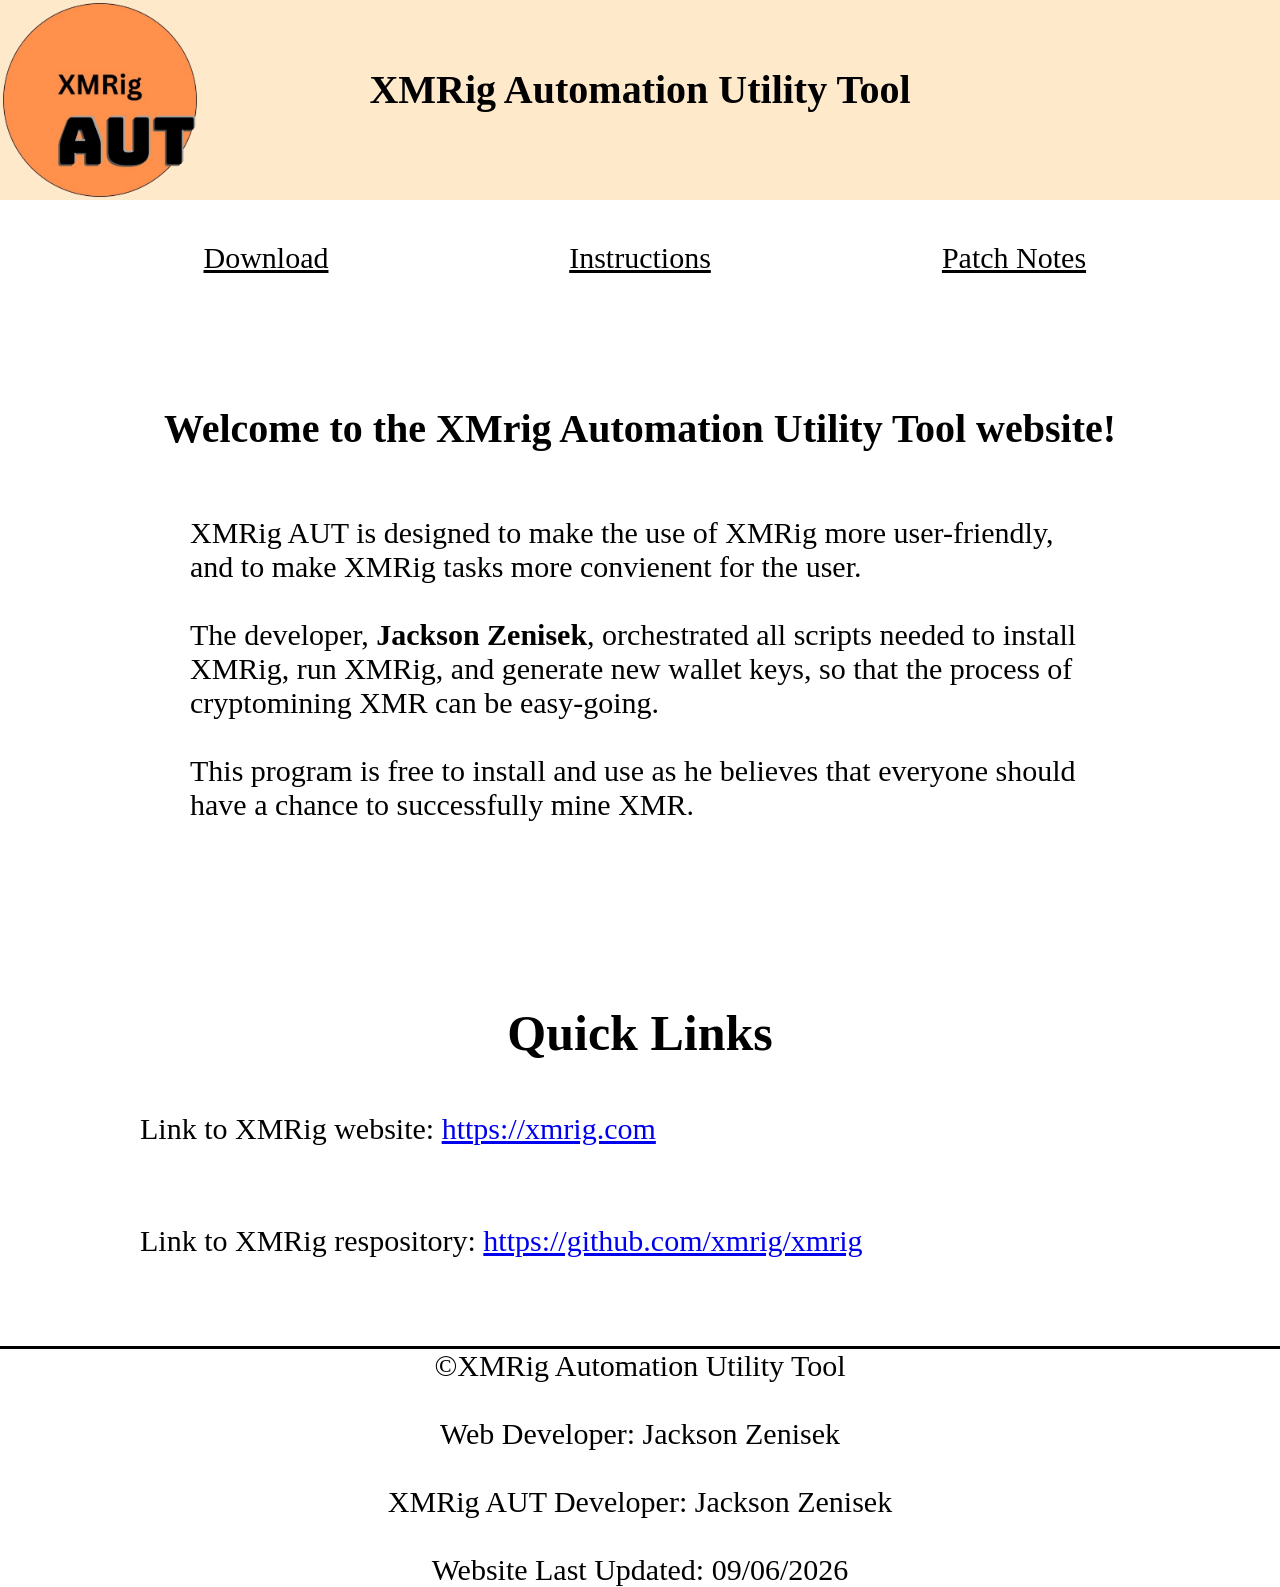
<file: index.html>
<!DOCTYPE html>
<html>
    <head>
        <title>XMRig Automation Utility Tool</title>
        <link rel="icon" type="image/x-icon" href="webimages/xmrigauticon.ico">
        <link rel="stylesheet" href="xmrigstyles.css">
        <script src="xmrigactions.js"></script>
        <meta property="og:title" content="XMRig Automation Utility Tool">
        <meta property="og:description" content="A Bash-based Linux utility for automating XMRig and Monero wallet tasks.">
        <meta property="og:url" content="https://xmrigaut.tech/">
        <meta property="og:image" content="https://xmrigaut.tech/webimages/xmrigauticon.png">
        <meta name="twitter:card" content="summary_large_image">
        <meta charset="UTF-8">
        <meta name="Web Developer" content="Jackson Zenisek">
        <meta name="XMRig Automation Utility Tool software developer" content="Jackson Zenisek">
    </head>
    <body>
        <header class="mainpageheader" id="mainpageheader_alt">
            <img class="monerolog" id="monerolog_alt" src="webimages/monerologo.png">
                <div class="maintitle_container" id="maintitle_container_alt">
                    <h1 class="xmrigautotitle" id="xmrigautotitle_alt">XMRig Automation Utility Tool</h1>
                </div>
        </header>
        <div class="homepgmain_contianer" id="homepgmain_contianer_alt">
            <div class="menulinks_main_container" id="menulinks_main_container_alt">
                <div class="howtodwnldlink" id="howtodwnldlink_alt">
                    <br>
                        <br>
                    <a class="navlinks" id="navlinks_alt" href="xmrigautdownload.html" title="go to download page">Download</a>
                </div>
                <div class="instructlink" id="instructlink_alt">
                    <br>
                        <br>
                    <a class="navlinks" id="navlinks_alt" href="xmrigautinstructions.html" title="go to instructions page">Instructions</a>
                </div>
                <div class="pnoteslink" id="pnoteslink_alt">
                    <br>
                        <br>
                    <a class="navlinks" id="navlinks_alt" href="xmrigautpnotes.html" title="go to patchnotes page">Patch Notes</a>
                </div>
            </div>
            <div class="mobilelinksmenu" id="mobilelinksmenu_alt">
                <button class="mobilemenubut" id="mobilemenubut_alt" onclick="hideuparrow(),showmobilemenu(),mobilemenuslideon()"><img class="arrowic1" id="arrowic1_alt" src="webimages/arrowdown.jpeg"></button>
                <button class="mobilemenubutup" id="mobilemenubutup_alt" onclick="showuparrow(),hidemobilemenu()"><img class="arrowic2" id="arrowic2_alt" src="webimages/arrowup.jpeg"></button>
                <br>
                    <br>
            </div>
            <div class="mobilemenu_container" id="mobilemenu_container_alt">
                <br>
                    <br>
                        <br>
                            <br>
                <a class="navlinksmobile" id="navlinksmobile_alt" href="xmrigautdownload.html" title="go to download page">Download</a>
                <br>
                    <br>
                        <br>
                            <br>
                <a class="navlinksmobile" id="navlinksmobile_alt" href="xmrigautinstructions.html" title="go to instructions page">Instructions</a>
                <br>
                    <br>
                        <br>
                            <br>
                 <a class="navlinksmobile" id="navlinksmobile_alt" href="xmrigautpnotes.html" title="go to patchnotes page">Patch Notes</a>
            </div>
        <h2 class="homepggreeting" id="homepggreeting_alt">Welcome to the XMrig Automation Utility Tool website!</h2>
            <div class="homepage_bio_container" id="homepage_bio_container_alt">
                <p class="homepage_bio" id="homepage_bio_alt">XMRig AUT is designed to make the use of XMRig more user-friendly, and to make XMRig tasks more convienent for the user. <br><br>The developer, <b>Jackson Zenisek</b>, orchestrated all scripts needed to 
                    install XMRig, run XMRig, and generate new wallet keys, so that the process of cryptomining XMR can be easy-going. <br><br> This program is free to install and use as he believes that everyone should have a chance to successfully mine XMR.
                </p>
            </div>
            <div class="quicklinks_container" id="quicklinks_container_alt">
                <h3 class="qlinksheading" id="qlinksheading_alt">Quick Links</h3>
                <p class="qlinkspara" id="qlinkspara_alt">Link to XMRig website: <a href="https://xmrig.com" title="go to xmrig.com">https://xmrig.com</a></p>
                <br>
                <p class="qlinkspara" id="qlinkspara_alt">Link to XMRig respository: <a href="https://github.com/xmrig/xmrig" title="go to XMRig repository">https://github.com/xmrig/xmrig</a></p>
            </div>
        </div>
        <br>
            <br>
        <footer class="all_pages_foot" id="all_pages_foot_alt">
            &copy;XMRig Automation Utility Tool
            <br>
                <br>
            Web Developer: Jackson Zenisek
            <br>
                <br>
            XMRig AUT Developer: Jackson Zenisek
            <br>
                <br>
            Website Last Updated: 09/06/2026
        </footer>
    </body>
</html>
</file>
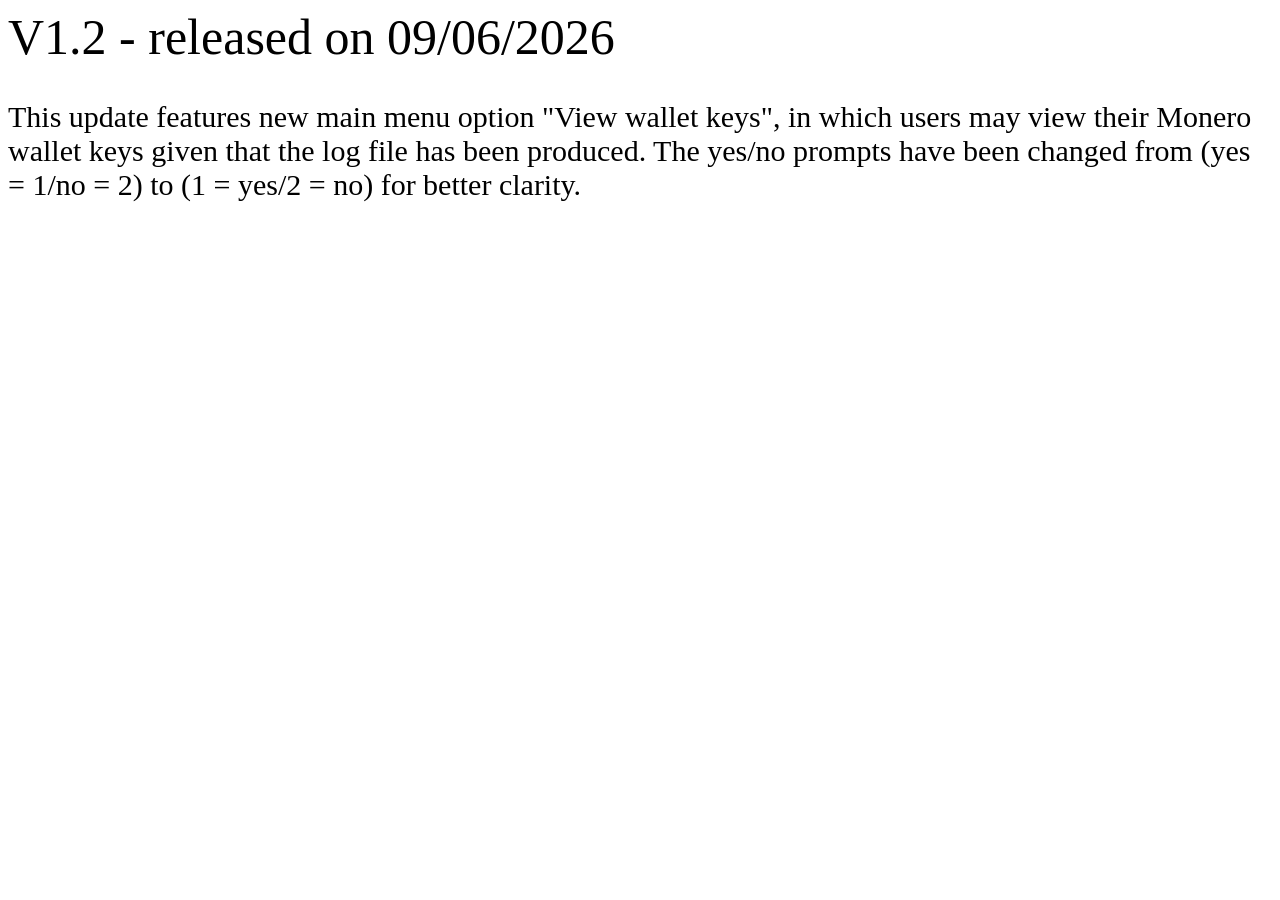
<file: pnotesdataframe.html>
<html>
    <head>
        <link rel="stylesheet" href="xmrigstyles.css">
        <script src="xmrigactions.js"></script>
    </head>
    <body>
        <p class="updatedescparas" id="updatedescparas_alt"><span class="updateheading" id="updateheading_alt">V1.2 - released on 09/06/2026</span>
        <br>
            <br>
        This update features new main menu option "View wallet keys", in which users may view their Monero wallet keys given that the log file has been produced. The yes/no prompts have been
        changed from (yes = 1/no = 2) to (1 = yes/2 = no) for better clarity.
        </p>
    </body>
</html>
</file>
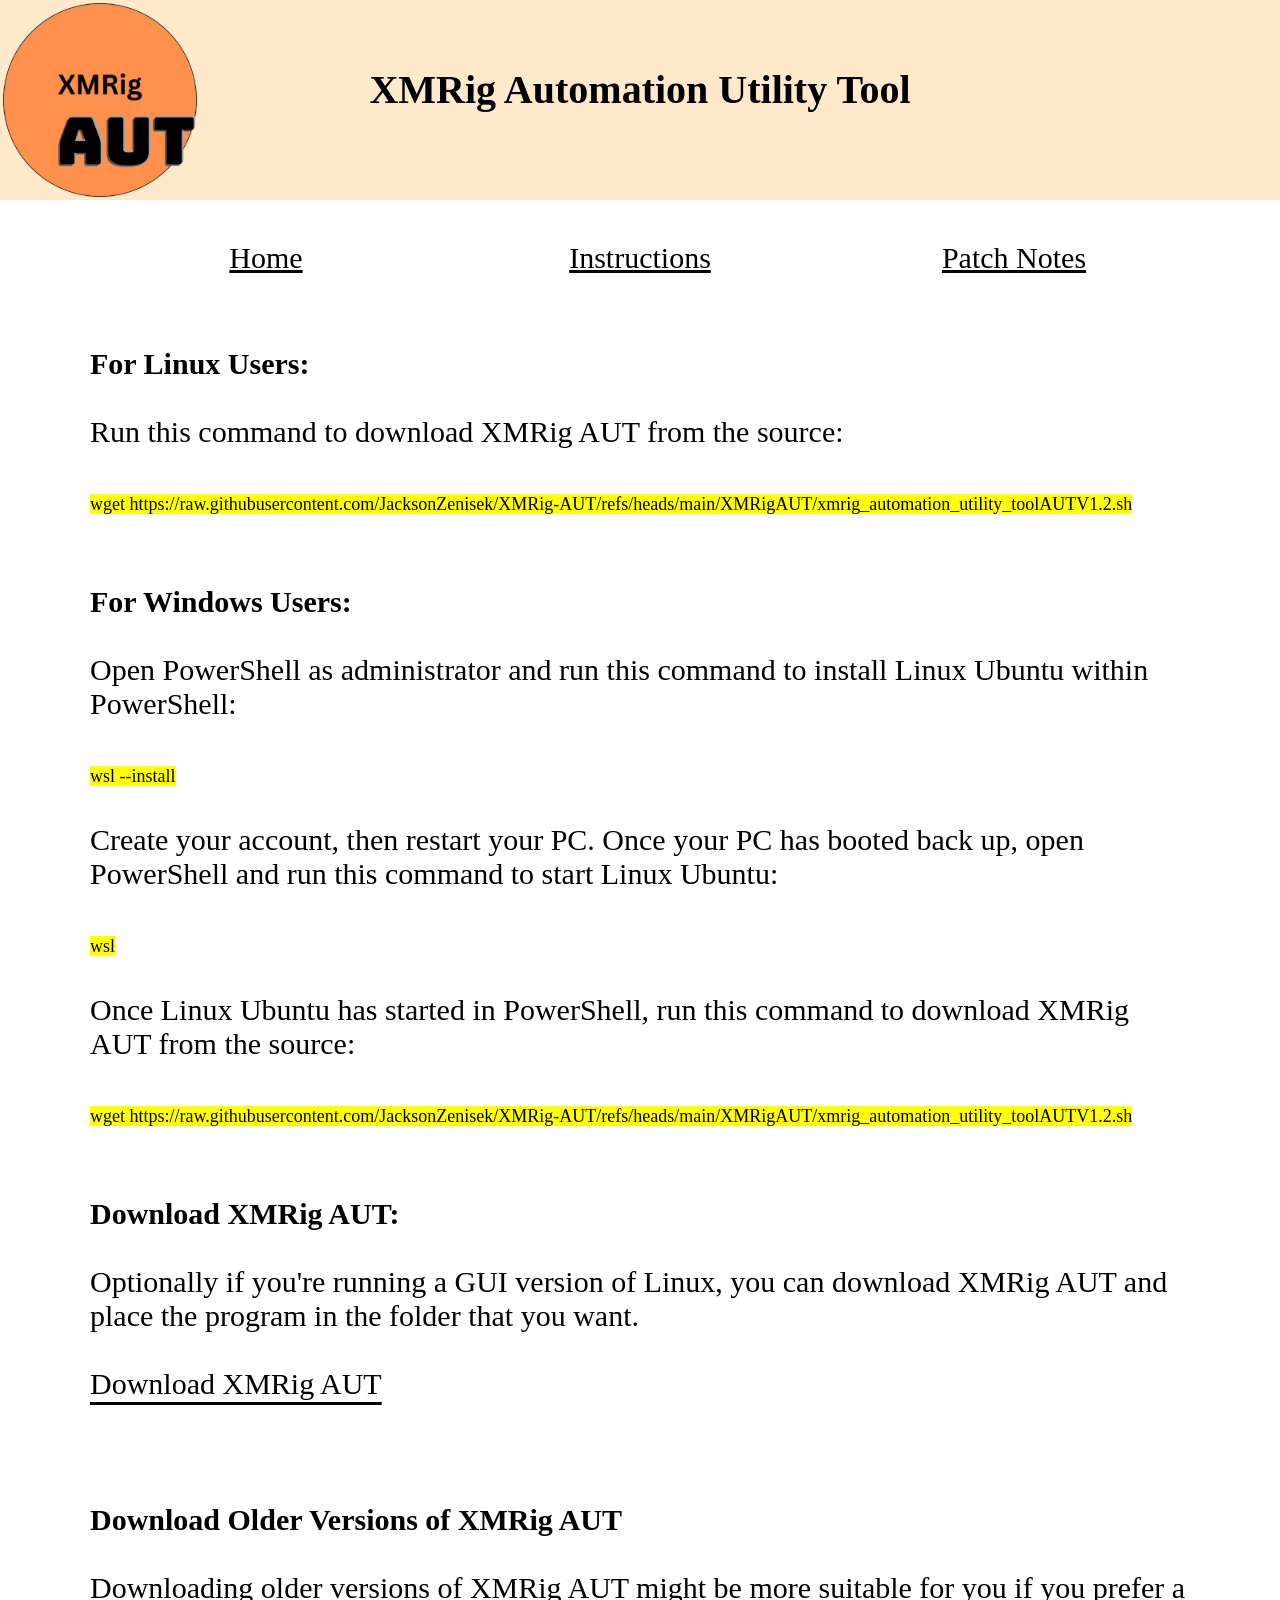
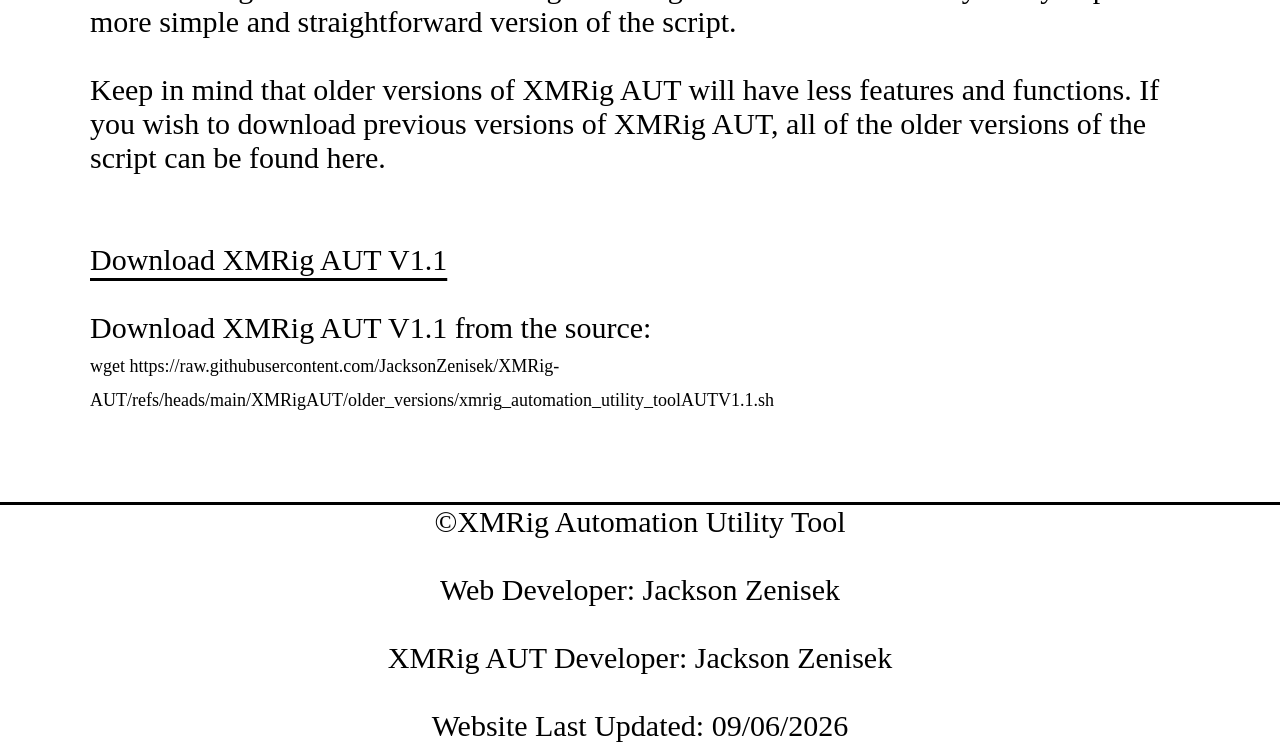
<file: xmrigautdownload.html>
<!DOCTYPE html>
<html>
    <head>
        <title>XMRig Automation Utility Tool</title>
         <link rel="icon" type="image/x-icon" href="webimages/xmrigauticon.ico">
        <link rel="stylesheet" href="xmrigstyles.css">
        <script src="xmrigactions.js"></script>
        <meta charset="UTF-8">
        <meta name="Web Developer" content="Jackson Zenisek">
        <meta name="XMRig Automation Utility Tool software developer" content="Jackson Zenisek">
    </head>
    <body>
        <header class="mainpageheader" id="mainpageheader_alt">
            <img class="monerolog" id="monerolog_alt" src="webimages/monerologo.png">
                <div class="maintitle_container" id="maintitle_container_alt">
                    <h1 class="xmrigautotitle" id="xmrigautotitle_alt">XMRig Automation Utility Tool</h1>
                </div>
        </header>
        <div class="homepgmain_contianer" id="homepgmain_contianer_alt">
            <div class="menulinks_main_container" id="menulinks_main_container_alt">
                <div class="howtodwnldlink" id="howtodwnldlink_alt">
                    <br>
                        <br>
                    <a class="navlinks" id="navlinks_alt" href="index.html" title="go to download page">Home</a>
                </div>
                <div class="instructlink" id="instructlink_alt">
                    <br>
                        <br>
                    <a class="navlinks" id="navlinks_alt" href="xmrigautinstructions.html" title="go to instructions page">Instructions</a>
                </div>
                <div class="pnoteslink" id="pnoteslink_alt">
                    <br>
                        <br>
                    <a class="navlinks" id="navlinks_alt" href="xmrigautpnotes.html" title="go to home page">Patch Notes</a>
                </div>
            </div>
           <div class="mobilelinksmenu" id="mobilelinksmenu_alt">
                <button class="mobilemenubut" id="mobilemenubut_alt" onclick="hideuparrow(),showmobilemenu(),mobilemenuslideon()"><img class="arrowic1" id="arrowic1_alt" src="webimages/arrowdown.jpeg"></button>
                <button class="mobilemenubutup" id="mobilemenubutup_alt" onclick="showuparrow(),hidemobilemenu()"><img class="arrowic2" id="arrowic2_alt" src="webimages/arrowup.jpeg"></button>
                <br>
                    <br>
            </div>
            <div class="mobilemenu_container" id="mobilemenu_container_alt">
                <br>
                    <br>
                        <br>
                            <br>
                 <a class="navlinksmobile" id="navlinksmobile_alt" href="index.html" title="go to download page">Home</a>
                <br>
                    <br>
                        <br>
                            <br>
                <a class="navlinksmobile" id="navlinksmobile_alt" href="xmrigautinstructions.html" title="go to instructions page">Instructions</a>
                <br>
                    <br>
                        <br>
                            <br>
                 <a class="navlinksmobile" id="navlinksmobile_alt" href="xmrigautpnotes.html" title="go to patchnotes page">Patch Notes</a>
            </div>
                <div class="downldpgmain_contianer" id="downldpgmain_contianer_alt">
                    <div class="instruct_container" id="instruct_container_alt">
                        <p class="instructions_para" id="instructions_para_alt"><b>For Linux Users:</b>
                            <br>
                                <br>
                            Run this command to download XMRig AUT from the source:<br><br><span class="downloadlinandwindcomm" id="downloadlinandwindcomm_alt">wget https://raw.githubusercontent.com/JacksonZenisek/XMRig-AUT/refs/heads/main/XMRigAUT/xmrig_automation_utility_toolAUTV1.2.sh</span>
                            <br>
                                <br>
                                    <br>
                            <b>For Windows Users:</b>
                            <br>
                                <br>
                            Open PowerShell as administrator and run this command to install Linux Ubuntu within PowerShell:<br><br><span class="downloadlinandwindcomm" id="downloadlinandwindcomm_alt">wsl --install</span><br><br>
                            Create your account, then restart your PC. Once your PC has booted back up, open PowerShell and run this command to start Linux Ubuntu:<br><br><span class="downloadlinandwindcomm" id="downloadlinandwindcomm_alt">wsl</span><br><br>
                            Once Linux Ubuntu has started in PowerShell, run this command to download XMRig AUT from the source:<br><br><span class="downloadlinandwindcomm" id="downloadlinandwindcomm_alt">wget https://raw.githubusercontent.com/JacksonZenisek/XMRig-AUT/refs/heads/main/XMRigAUT/xmrig_automation_utility_toolAUTV1.2.sh</span>
                            <br>
                                <br>
                                    <br>
                            <b>Download XMRig AUT:</b>
                            <br>
                                <br>
                            Optionally if you're running a GUI version of Linux, you can download XMRig AUT and place the program in the folder that you want.
                            <br>
                                <br>
                            <a class="dwnldxmrigautlink" id="dwnldxmrigautlink_alt" href="XMRigAUT/xmrig_automation_utility_toolAUTV1.2.sh" title="download XMRig AUT" download>Download XMRig AUT</a>
                            <br>
                                <br>
                                    <br>
                                        <br>
                            <b>Download Older Versions of XMRig AUT</b>
                            <br>
                                <br>
                            Downloading older versions of XMRig AUT might be more suitable for you if you prefer a more simple and straightforward version of the script. 
                            <br>
                                <br>
                            Keep in mind that older versions of XMRig AUT will have less features and functions. If you wish to download previous versions of XMRig AUT, all of the older versions of the script can be found here.
                            <br>
                                <br>
                                    <br>
                            <a class="dwnldxmrigautlinkolder" id="dwnldxmrigautlinkolder_alt" href="XMRigAUT/older_versions/xmrig_automation_utility_toolAUTV1.1.sh" title="download XMRig AUT V1.1">Download XMRig AUT V1.1</a>
                            <br>
                                <br>
                            Download XMRig AUT V1.1 from the source:<br> <span class="olderversionsourcedownloads" id="olderversionsourcedownloads_alt">wget https://raw.githubusercontent.com/JacksonZenisek/XMRig-AUT/refs/heads/main/XMRigAUT/older_versions/xmrig_automation_utility_toolAUTV1.1.sh</span>
                        </p>
                            </div>
                    </div>
                </div>
                <br>
                    <br>
    <footer class="all_pages_foot" id="all_pages_foot_alt">
            &copy;XMRig Automation Utility Tool
            <br>
                <br>
            Web Developer: Jackson Zenisek
            <br>
                <br>
            XMRig AUT Developer: Jackson Zenisek
            <br>
                <br>
            Website Last Updated: 09/06/2026
        </footer>
    </body>
</html>
</file>
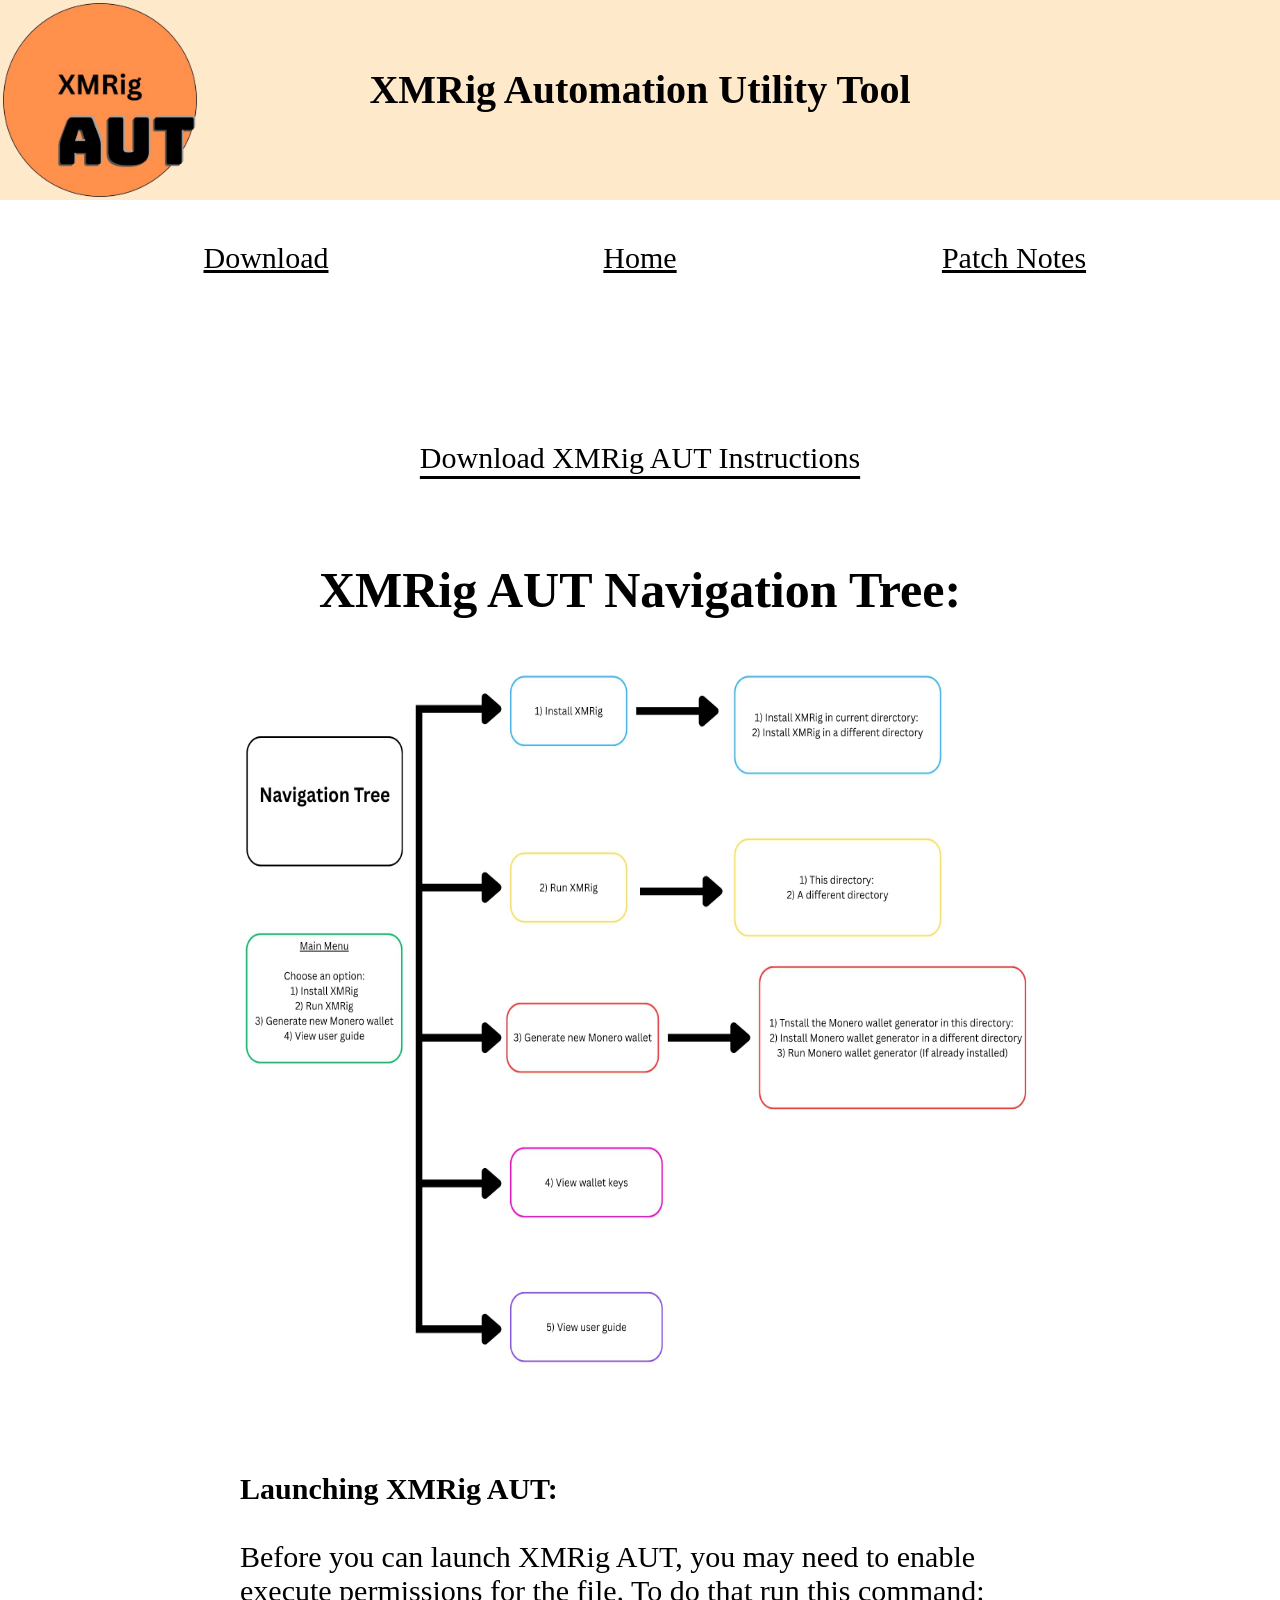
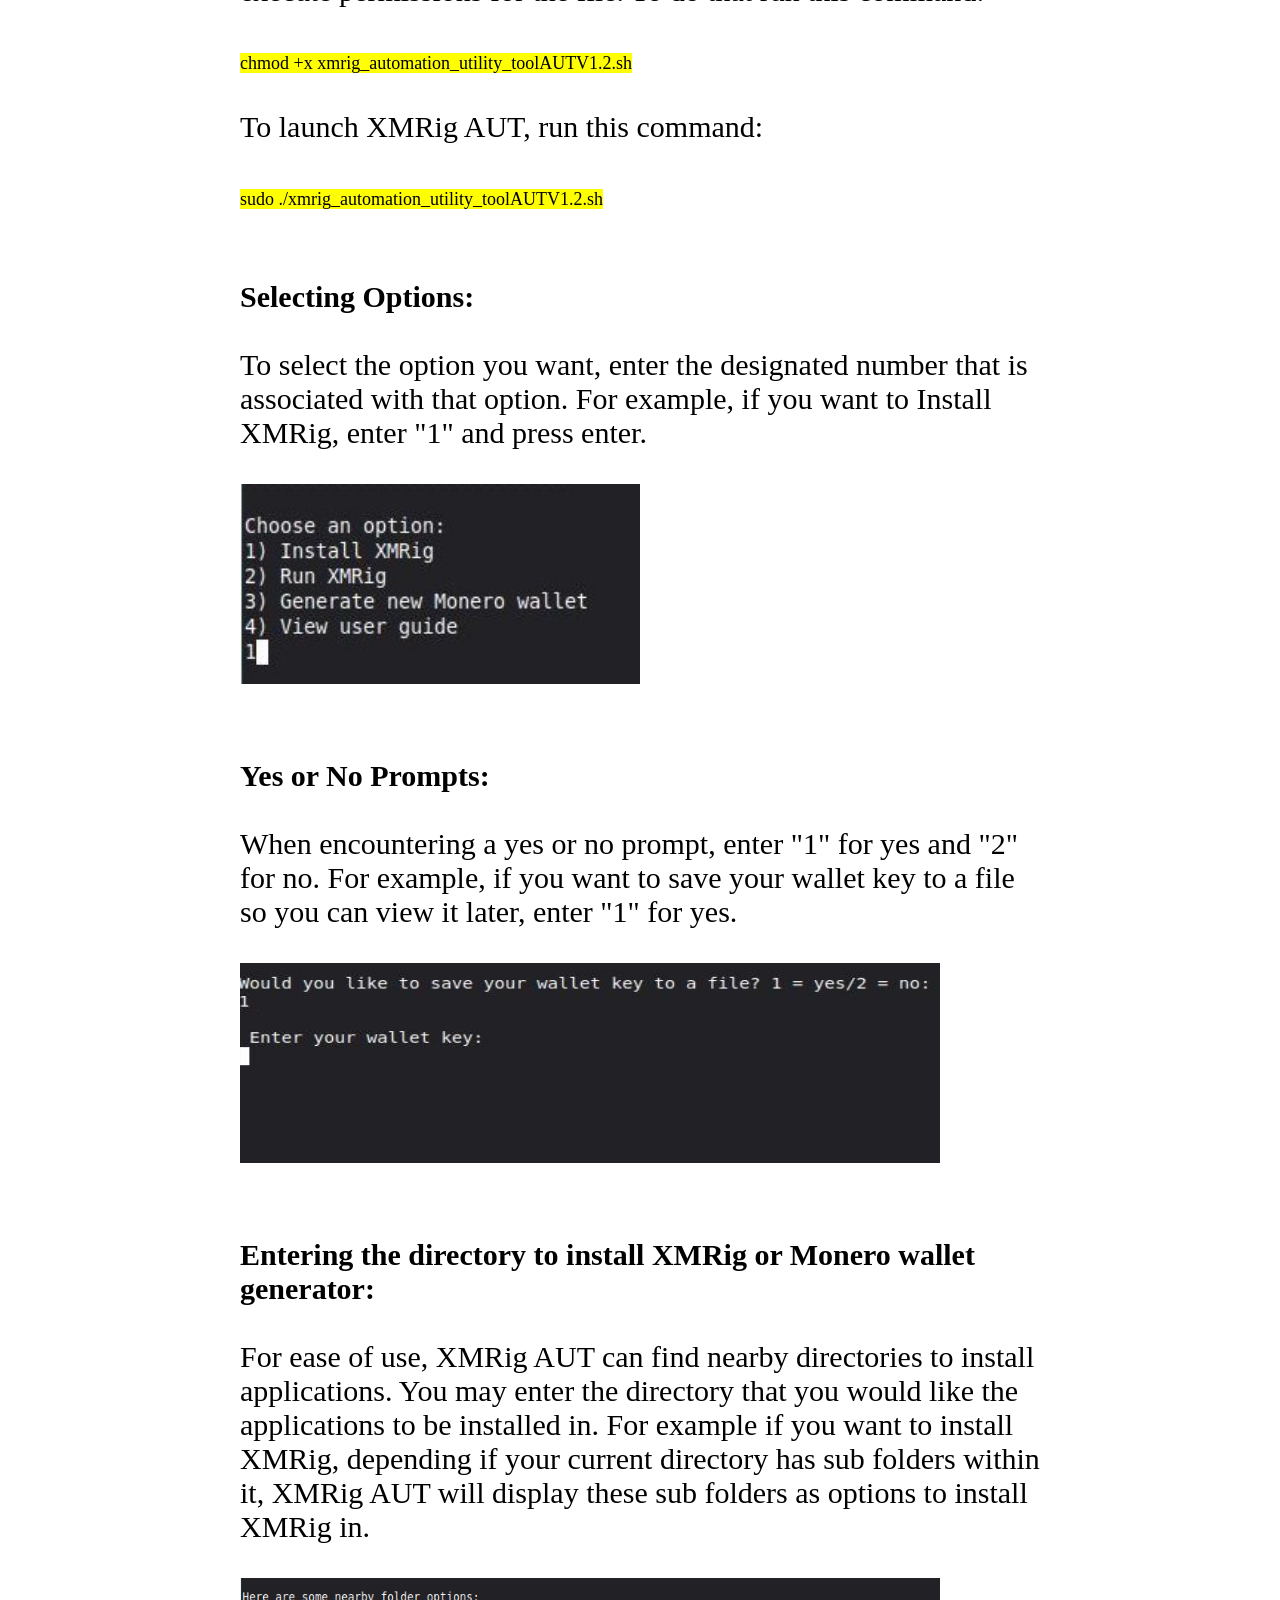
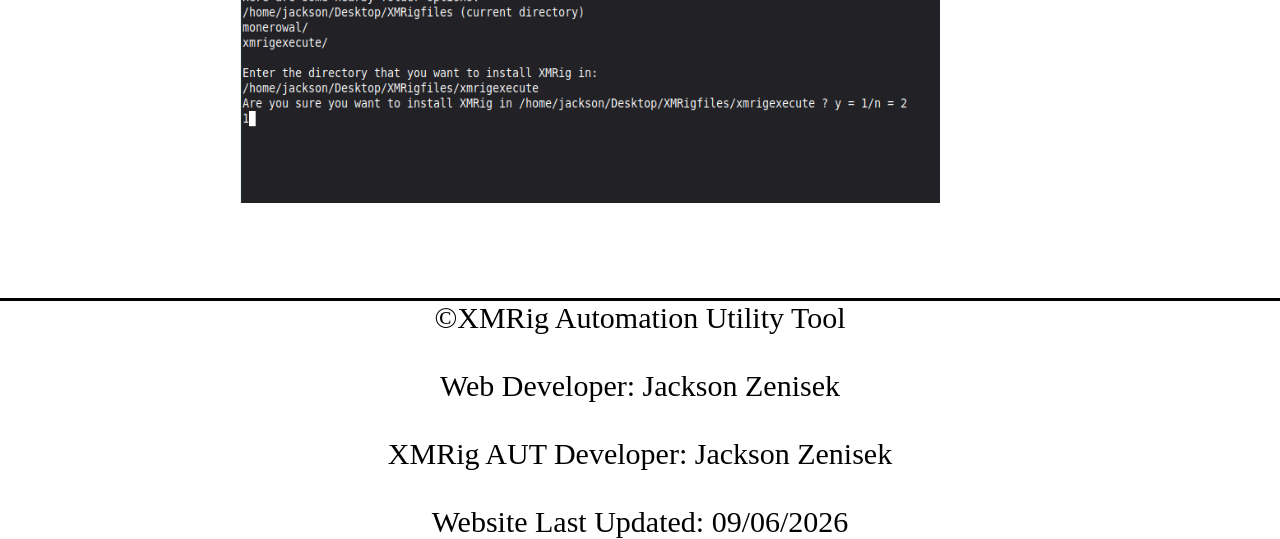
<file: xmrigautinstructions.html>
<!DOCTYPE html>
<html>
    <head>
        <title>XMRig Automation Utility Tool</title>
         <link rel="icon" type="image/x-icon" href="webimages/xmrigauticon.ico">
        <link rel="stylesheet" href="xmrigstyles.css">
        <script src="xmrigactions.js"></script>
        <meta charset="UTF-8">
        <meta name="Web Developer" content="Jackson Zenisek">
        <meta name="XMRig Automation Utility Tool software developer" content="Jackson Zenisek">
    </head>
    <body>
        <header class="mainpageheader" id="mainpageheader_alt">
            <img class="monerolog" id="monerolog_alt" src="webimages/monerologo.png">
                <div class="maintitle_container" id="maintitle_container_alt">
                    <h1 class="xmrigautotitle" id="xmrigautotitle_alt">XMRig Automation Utility Tool</h1>
                </div>
        </header>
        <div class="homepgmain_contianer" id="homepgmain_contianer_alt">
            <div class="menulinks_main_container" id="menulinks_main_container_alt">
                <div class="howtodwnldlink" id="howtodwnldlink_alt">
                    <br>
                        <br>
                    <a class="navlinks" id="navlinks_alt" href="xmrigautdownload.html" title="go to download page">Download</a>
                </div>
                <div class="instructlink" id="instructlink_alt">
                    <br>
                        <br>
                    <a class="navlinks" id="navlinks_alt" href="index.html" title="go to download page">Home</a>
                </div>
                <div class="pnoteslink" id="pnoteslink_alt">
                    <br>
                        <br>
                    <a class="navlinks" id="navlinks_alt" href="xmrigautpnotes.html" title="go to home page">Patch Notes</a>
                </div>
            </div>
            <div class="mobilelinksmenu" id="mobilelinksmenu_alt">
                <button class="mobilemenubut" id="mobilemenubut_alt" onclick="hideuparrow(),showmobilemenu(),mobilemenuslideon()"><img class="arrowic1" id="arrowic1_alt" src="webimages/arrowdown.jpeg"></button>
                <button class="mobilemenubutup" id="mobilemenubutup_alt" onclick="showuparrow(),hidemobilemenu()"><img class="arrowic2" id="arrowic2_alt" src="webimages/arrowup.jpeg"></button>
                <br>
                    <br>
            </div>
            <div class="mobilemenu_container" id="mobilemenu_container_alt">
                <br>
                    <br>
                        <br>
                            <br>
                <a class="navlinksmobile" id="navlinksmobile_alt" href="xmrigautdownload.html" title="go to download page">Download</a>
                <br>
                    <br>
                        <br>
                            <br>
                <a class="navlinksmobile" id="navlinksmobile_alt" href="index.html" title="go to download page">Home</a>
                <br>
                    <br>
                        <br>
                            <br>
                 <a class="navlinksmobile" id="navlinksmobile_alt" href="xmrigautpnotes.html" title="go to patchnotes page">Patch Notes</a>
            </div>
            <br>
                <br>
        <a class="dwnldinstructfile" id="dwnldinstructfile_alt" href="webimages/XMrigAUTinstructionswrittenbyJacksonZenisek.pdf" title="download XMRig AUT instructions file" download>Download XMRig AUT Instructions</a>
        <br>
            <br>
        <h3 class="navtreeheading" id="navtreeheading_alt">XMRig AUT Navigation Tree:</h3>
        <img class="treepic" id="treepic_alt" src="webimages/navtree.jpg">
        <br>
            <br>
                <br>
        <div class="generalinstructions_container" id="generalinstructions_container_alt">
            <br>
            <p class="allrulespara" id="allrulespara_alt">
                <b>Launching XMRig AUT:</b>
                <br>
                    <br>
                Before you can launch XMRig AUT, you may need to enable execute permissions for the file. To do that run this command:<br><br>
                <span class="downloadlinandwindcomm" id="downloadlinandwindcomm_alt">chmod +x xmrig_automation_utility_toolAUTV1.2.sh</span><br><br>
                To launch XMRig AUT, run this command:<br><br>
                <span class="downloadlinandwindcomm" id="downloadlinandwindcomm_alt">sudo ./xmrig_automation_utility_toolAUTV1.2.sh</span>
                <br>
                    <br>
                        <br>
                <b>Selecting Options:</b>
                <br>
                    <br>
                To select the option you want, enter the designated number that is associated with that option. For example, if you want to Install XMRig, enter "1" and press enter.
                <br>
                    <br>
                <img class="allinstructpics1" id="allinstructpics1_alt" src="webimages/optionspic.jpeg">
                <br>
                    <br>
                        <br>
                <b>Yes or No Prompts:</b>
                <br>
                    <br>
                When encountering a yes or no prompt, enter "1" for yes and "2" for no. For example, if you want to save your wallet key to a file so you can view it later, enter "1" for yes.
                <br>
                    <br>
                <img class="allinstructpics2" id="allinstructpics2_alt" src="webimages/yesnopic.jpeg">
                <br>
                    <br>
                        <br>
                <b>Entering the directory to install XMRig or Monero wallet generator:</b>
                <br>
                    <br>
                For ease of use, XMRig AUT can find nearby directories to install applications. You may enter the directory that you would like the applications to be installed in.
                For example if you want to install XMRig, depending if your current directory has sub folders within it, XMRig AUT will display these sub folders as options to install XMRig in.
                <br>
                    <br>
                <img class="allinstructpics3" id="allinstructpics3_alt" src="webimages/subdirect.png">
            </p>
        </div>
        </div>
                <br>
                    <br>
    <footer class="all_pages_foot" id="all_pages_foot_alt">
            &copy;XMRig Automation Utility Tool
            <br>
                <br>
            Web Developer: Jackson Zenisek
            <br>
                <br>
            XMRig AUT Developer: Jackson Zenisek
            <br>
                <br>
            Website Last Updated: 09/06/2026
        </footer>
    </body>
</html>
</file>
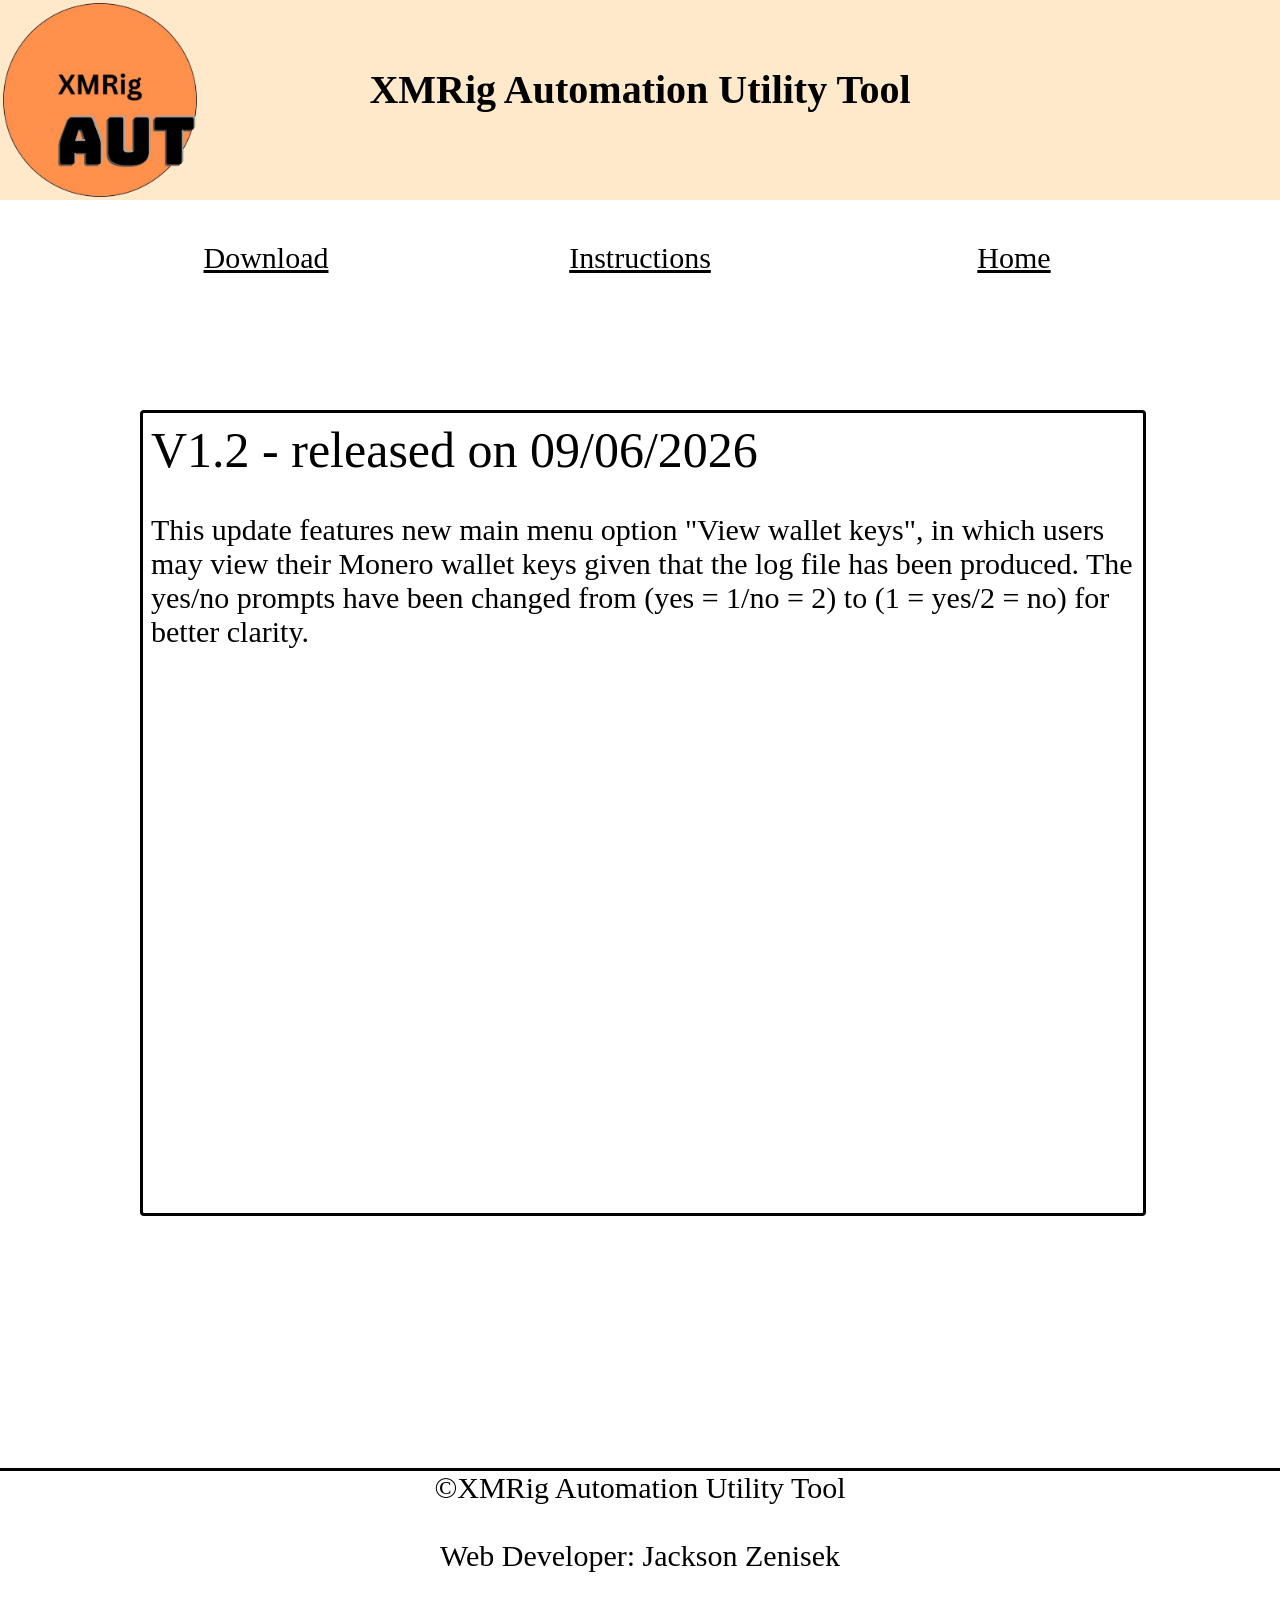
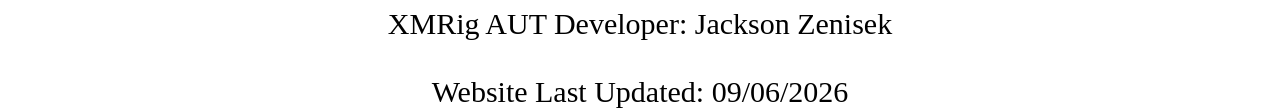
<file: xmrigautpnotes.html>
<!DOCTYPE html>
<html>
    <head>
        <title>XMRig Automation Utility Tool</title>
        <link rel="icon" type="image/x-icon" href="webimages/xmrigauticon.ico">
        <link rel="stylesheet" href="xmrigstyles.css">
        <script src="xmrigactions.js"></script>
        <meta charset="UTF-8">
        <meta name="Web Developer" content="Jackson Zenisek">
        <meta name="XMRig Automation Utility Tool software developer" content="Jackson Zenisek">
    </head>
    <body>
        <header class="mainpageheader" id="mainpageheader_alt">
            <img class="monerolog" id="monerolog_alt" src="webimages/monerologo.png">
                <div class="maintitle_container" id="maintitle_container_alt">
                    <h1 class="xmrigautotitle" id="xmrigautotitle_alt">XMRig Automation Utility Tool</h1>
                </div>
        </header>
        <div class="pnotespage_contianer" id="pnotespage_contianer_alt">
            <div class="menulinks_main_container" id="menulinks_main_container_alt">
                <div class="howtodwnldlink" id="howtodwnldlink_alt">
                    <br>
                        <br>
                    <a class="navlinks" id="navlinks_alt" href="xmrigautdownload.html" title="go to download page">Download</a>
                </div>
                <div class="instructlink" id="instructlink_alt">
                    <br>
                        <br>
                    <a class="navlinks" id="navlinks_alt" href="xmrigautinstructions.html" title="go to instructions page">Instructions</a>
                </div>
                <div class="pnoteslink" id="pnoteslink_alt">
                    <br>
                        <br>
                    <a class="navlinks" id="navlinks_alt" href="index.html" title="go to home page">Home</a>
                </div>
            </div>
            <div class="mobilelinksmenu" id="mobilelinksmenu_alt">
                <button class="mobilemenubut" id="mobilemenubut_alt" onclick="hideuparrow(),showmobilemenu(),mobilemenuslideon()"><img class="arrowic1" id="arrowic1_alt" src="webimages/arrowdown.jpeg"></button>
                <button class="mobilemenubutup" id="mobilemenubutup_alt" onclick="showuparrow(),hidemobilemenu()"><img class="arrowic2" id="arrowic2_alt" src="webimages/arrowup.jpeg"></button>
                <br>
                    <br>
            </div>
            <div class="mobilemenu_container" id="mobilemenu_container_alt">
                <br>
                    <br>
                        <br>
                            <br>
                <a class="navlinksmobile" id="navlinksmobile_alt" href="xmrigautdownload.html" title="go to download page">Download</a>
                <br>
                    <br>
                        <br>
                            <br>
                <a class="navlinksmobile" id="navlinksmobile_alt" href="xmrigautinstructions.html" title="go to instructions page">Instructions</a>
                <br>
                    <br>
                        <br>
                            <br>
                 <a class="navlinksmobile" id="navlinksmobile_alt" href="index.html" title="go to download page">Home</a>
            </div>
            <br>
                <br>
                    <br>
            <div class="pnotes_container" id="pnotes_container_alt">
                <iframe class="pnotesdatamainframe" id="pnotesdatamainframe_alt" src="pnotesdataframe.html"></iframe>
            </div>
        </div>
                <br>
                    <br>
    <footer class="all_pages_foot" id="all_pages_foot_alt">
            &copy;XMRig Automation Utility Tool
            <br>
                <br>
            Web Developer: Jackson Zenisek
            <br>
                <br>
            XMRig AUT Developer: Jackson Zenisek
            <br>
                <br>
            Website Last Updated: 09/06/2026
        </footer>
    </body>
</html>
</file>
<file: xmrigstyles.css>
/*ALL Pages CSS*/


header.mainpageheader{
    margin:-8px;
    height:200px;
    width:auto;
    background-color: rgb(255, 233, 203);
}

img.monerolog{
    height:200px;
    width:200px;
}

div.maintitle_container{
    height: 150px;
    width:1000px;
    border:2px solid transparent;
    margin-right:auto;
    margin-left:auto;
    display: block;
    margin-top: -200px;
}

h1.xmrigautotitle{
    text-align:center;
    font-size:50px;
}

div.homepgmain_contianer{
    height:auto;
    width:auto;
    border:1px solid transparent;
    margin-top:10px;
}

div.menulinks_main_container{
    height:100px;
    width: 1000px;
    border: 1px solid transparent;
    margin-right:auto;
    margin-left:auto;
    display: block;
}

div.howtodwnldlink{
    height:100px;
    width:250px;
    border:1px solid transparent;
    text-align:center;
}

div.instructlink{
    height:100px;
    width:250px;
    border:1px solid transparent;
    margin-right:auto;
    margin-left:auto;
    display: block;
    margin-top:-102px;
    text-align:center;
}

div.pnoteslink{
    height:100px;
    width:250px;
    border:1px solid transparent;
    float:right;
    margin-top:-102px;
    text-align:center;
}

a.navlinks{
    font-size:30px;
    color:black;
    transition: 0.5s;
}

a.navlinks:hover{   
    color:rgb(121, 121, 121);
}

h2.homepggreeting{
    text-align:center;
    margin-top:100px;
    font-size:60px;
}

div.homepage_bio_container{
    width:1100px;
    height:auto;
    border: 1px solid transparent;
    margin-right:auto;
    margin-left:auto;
    display: block;
}

p.homepage_bio{
    font-size:30px;
}

div.quicklinks_container{
    margin-top:100px;
    height:auto;
    width:1000px;
    border:1px solid transparent;
    margin-right:auto;
    margin-left:auto;
    display: block;
}

h3.qlinksheading{
    text-align:center;
    font-size:50px;
}

p.qlinkspara{
    font-size:30px;
}

footer.all_pages_foot{
    height:200px;
    width:auto;
    border-top:3px solid black;
    margin:-8px;
    margin-top:20px;
    text-align:center;
    font-size:30px;
}


/*Home Page CSS*/

a.navlinks{
    font-size:30px;
    color:black;
    transition: 0.5s;
}

a.navlinks:hover{   
    color:rgb(121, 121, 121);
}

h2.homepggreeting{
    text-align:center;
    margin-top:100px;
    font-size:60px;
}

div.homepage_bio_container{
    width:1100px;
    height:auto;
    border: 1px solid transparent;
    margin-right:auto;
    margin-left:auto;
    display: block;
}

p.homepage_bio{
    font-size:30px;
}

div.quicklinks_container{
    margin-top:100px;
    height:auto;
    width:1000px;
    border:1px solid transparent;
    margin-right:auto;
    margin-left:auto;
    display: block;
}

h3.qlinksheading{
    text-align:center;
    font-size:50px;
}

p.qlinkspara{
    font-size:30px;
}



/*Download Page CSS*/

div.downldpgmain_contianer{
    height:auto;
    width:auto;
    border:1px solid transparent;
    margin-top:10px;
}

div.instruct_container{
    height:auto;
    width:1100px;
    border:1px solid transparent;
    margin-right:auto;
    margin-left:auto;
    display: block;
}

p.instructions_para{
    font-size:30px;
}

span.downloadlinandwindcomm{
    font-size:18px;
    background-color:yellow;
}

a.dwnldxmrigautlink{
    font-size:30px;
    color:black;
    text-underline-offset: 8px;
    transition:0.5s;
}

a.dwnldxmrigautlink:hover{
    color:rgb(112, 112, 112);
}

span.olderversionsourcedownloads{
    font-size:18px;
}

a.dwnldxmrigautlinkolder{
    font-size:30px;
    color:black;
    text-underline-offset: 8px;
    transition:0.5s;
}

a.dwnldxmrigautlinkolder:hover{
    color:rgb(112, 112, 112);
}

/*Instructions Page CSS*/

h3.navtreeheading{
    text-align:center;
    font-size:50px;
}

img.treepic{
    height:800px;
    width:1200px;
    margin-right:auto;
    margin-left:auto;
    display: block;
}

div.generalinstructions_container{
    height:auto;
    width:1200px;
    margin-right:auto;
    margin-left:auto;
    display: block;
    border:1px solid transparent;
}

p.allrulespara{
    font-size:30px;
}

a.dwnldinstructfile{
    font-size:30px;
    text-align:center;
    margin-right:auto;
    margin-left:auto;
    display: block;
    text-underline-offset: 8px;
    color:black;
    margin-top:100px;
    transition:0.5s;
}

a.dwnldinstructfile:hover{
    color:rgb(83, 83, 83);
}

img.allinstructpics1{
    height:200px;
    width:400px;
}

img.allinstructpics2{
    height:200px;
    width:700px;
}

img.allinstructpics3{
    height:225px;
    width:700px;
}



/*Patch Notes Page CSS*/

div.pnotespage_contianer{
    height:auto;
    width:auto;
    border:1px solid transparent;
    margin-top:10px;
}

div.pnotes_container{
    height: 1000px;
    width: 1200px;
    border:1px solid transparent;
    margin-right:auto;
    margin-left:auto;
    display: block;
    margin-top:50px;
}

p.pnotespara{
    text-align:center;
    font-size:30px;
}

iframe.pnotesdatamainframe{
    height:800px;
    width:1200px;
    border:3px solid black;
    border-radius:4px;
    margin-right:auto;
    margin-left:auto;
    display: block;
}

span.updateheading{
    font-size: 50px;
}

p.updatedescparas{
    font-size:30px;
}



/*Mobile Design CSS*/

div.mobilelinksmenu{
    height:200px;
    width:auto;
    background-color:rgb(216, 216, 216);
    display:none;
}

button.mobilemenubut{
    height:150px;
    width:250px;
    border:1px solid transparent;
    margin-right:auto;
    margin-left:auto;
    display: none;
    background-color:transparent;
}


button.mobilemenubutup{
    height:150px;
    width:250px;
    border:1px solid transparent;
    margin-right:auto;
    margin-left:auto;
    display: none;
    background-color:transparent;
}

img.arrowic1{
    height:150px;
    width:150px;
    border:1px solid transparent;
    display:none;
}

img.arrowic2{
    height:150px;
    width:150px;
    border:1px solid transparent;
    display:none;
}

div.mobilemenu_container{
    height:0px;
    width:auto;
    background-color:rgb(216, 216, 216);
    display:none;
    transition:0.5s;
}

a.navlinksmobile{
    font-size:40px;
    color:black;
    margin-right:auto;
    margin-left:auto;
    display: block;
    text-align:center;
    margin-top:50px;
}


/*-------------------Media Querries------------------*/



/*Home Page media querries*/

@media(max-width:1600px){
    #maintitle_container_alt{
        width:600px;
    }
}

@media(max-width:1600px){
    #xmrigautotitle_alt{
        font-size:40px;
        margin-top:60px;
    }
}

@media(max-width:1600px){
    #xmrigautotitle_alt{
        font-size:40px;
        margin-top:60px;
    }
}


@media(max-width:1600px){
    #homepggreeting_alt{
        font-size:40px;
    }
}


@media(max-width:1600px){
    #homepage_bio_container_alt{
        width:900px;
    }
}

@media (max-width: 1200px){
    #quicklinks_container_alt{
        width:800px;
    }
}


@media (max-width: 1200px){
    #instruct_container_alt{
        width:800px;
    }
}

@media(max-width:1100px){
    #menulinks_main_container_alt{
        display:none;
    }
}

@media(max-width:1100px){
    #mobilelinksmenu_alt{
        display:block;
    }
}

@media(max-width:1100px){
    #mobilemenubut_alt,#arrowic1_alt{
        display:block;
    }
}

@media(max-width:1100px){
    #monerolog_alt{
        display:none;
    }
}

@media(max-width:1100px){
    #maintitle_container_alt{
        margin-top:-1px;
    }
}

@media(max-width:1100px){
    #homepage_bio_container_alt{
        width:700px;
    }
}

@media (max-width: 1200px){
    #quicklinks_container_alt{
        width:700px;
    }
}

@media (max-width: 1200px){
    #homepage_bio_alt{
        font-size:35px;
    }
}


@media (max-width: 1200px){
    #qlinkspara_alt{
        font-size:35px;
    }
}

@media (max-width: 1200px){
    #homepggreeting_alt{
        font-size:35px;
    }
}

@media(max-width:900px){
    #instruct_container_alt{
        width:600px;
    }
}

@media(max-width:1200px){
    #instructions_para_alt{
        font-size:35px;
    }
}


@media(max-width:800px){
    #instructions_para_alt{
        font-size:35px;
    }
}


@media(max-width:800px){
    #homepage_bio_container_alt{
        width:600px;
    }
}

@media (max-width: 800px){
    #quicklinks_container_alt{
        width:600px;
    }
}

@media (max-width: 1300px){
    #generalinstructions_container_alt{
        width:800px;
    }
}

@media (max-width: 1300px){
    #treepic_alt{
        width:800px;
        height:700px;
    }
}

@media(max-width:900px){
    #generalinstructions_container_alt{
        width:650px;
    }
}

@media(max-width:900px){
    #treepic_alt{
        width:650px;
        height:500px;
    }
}

@media(max-width:900px){
    #allinstructpics2_alt,#allinstructpics3_alt{
        height: 150px;
        width: 600px;
    }
}

@media(max-width:1200px){
    #allrulespara_alt{
        font-size:35px;
    }
}

@media (max-width: 1300px){
    #pnotes_container_alt{
        width:1000px;
    }
}

@media(max-width:1200px){
    #dwnldinstructfile_alt{
        font-size:35px;
    }
}

@media (max-width: 1100px){
    #pnotes_container_alt{
        width:800px;
    }
}

@media (max-width: 900px){
    #pnotes_container_alt{
        width:600px;
    }
}

@media (max-width: 1400px){
    #pnotesdatamainframe_alt{
        width:1000px;
    }
}


@media (max-width: 1150px){
    #pnotesdatamainframe_alt{
        width:800px;
    }
}

@media (max-width: 900px){
    #pnotesdatamainframe_alt{
        width:700px;
        margin-right:auto;
        margin-left:-50px;
        display: block;
    }
}

@media (max-width: 1150px){
    #downloadlinandwindcomm_alt{
        font-size:14px;
    }
}


@media (max-width: 1150px){
    #olderversionsourcedownloads_alt{
        font-size:13px;
    }
}
</file>
